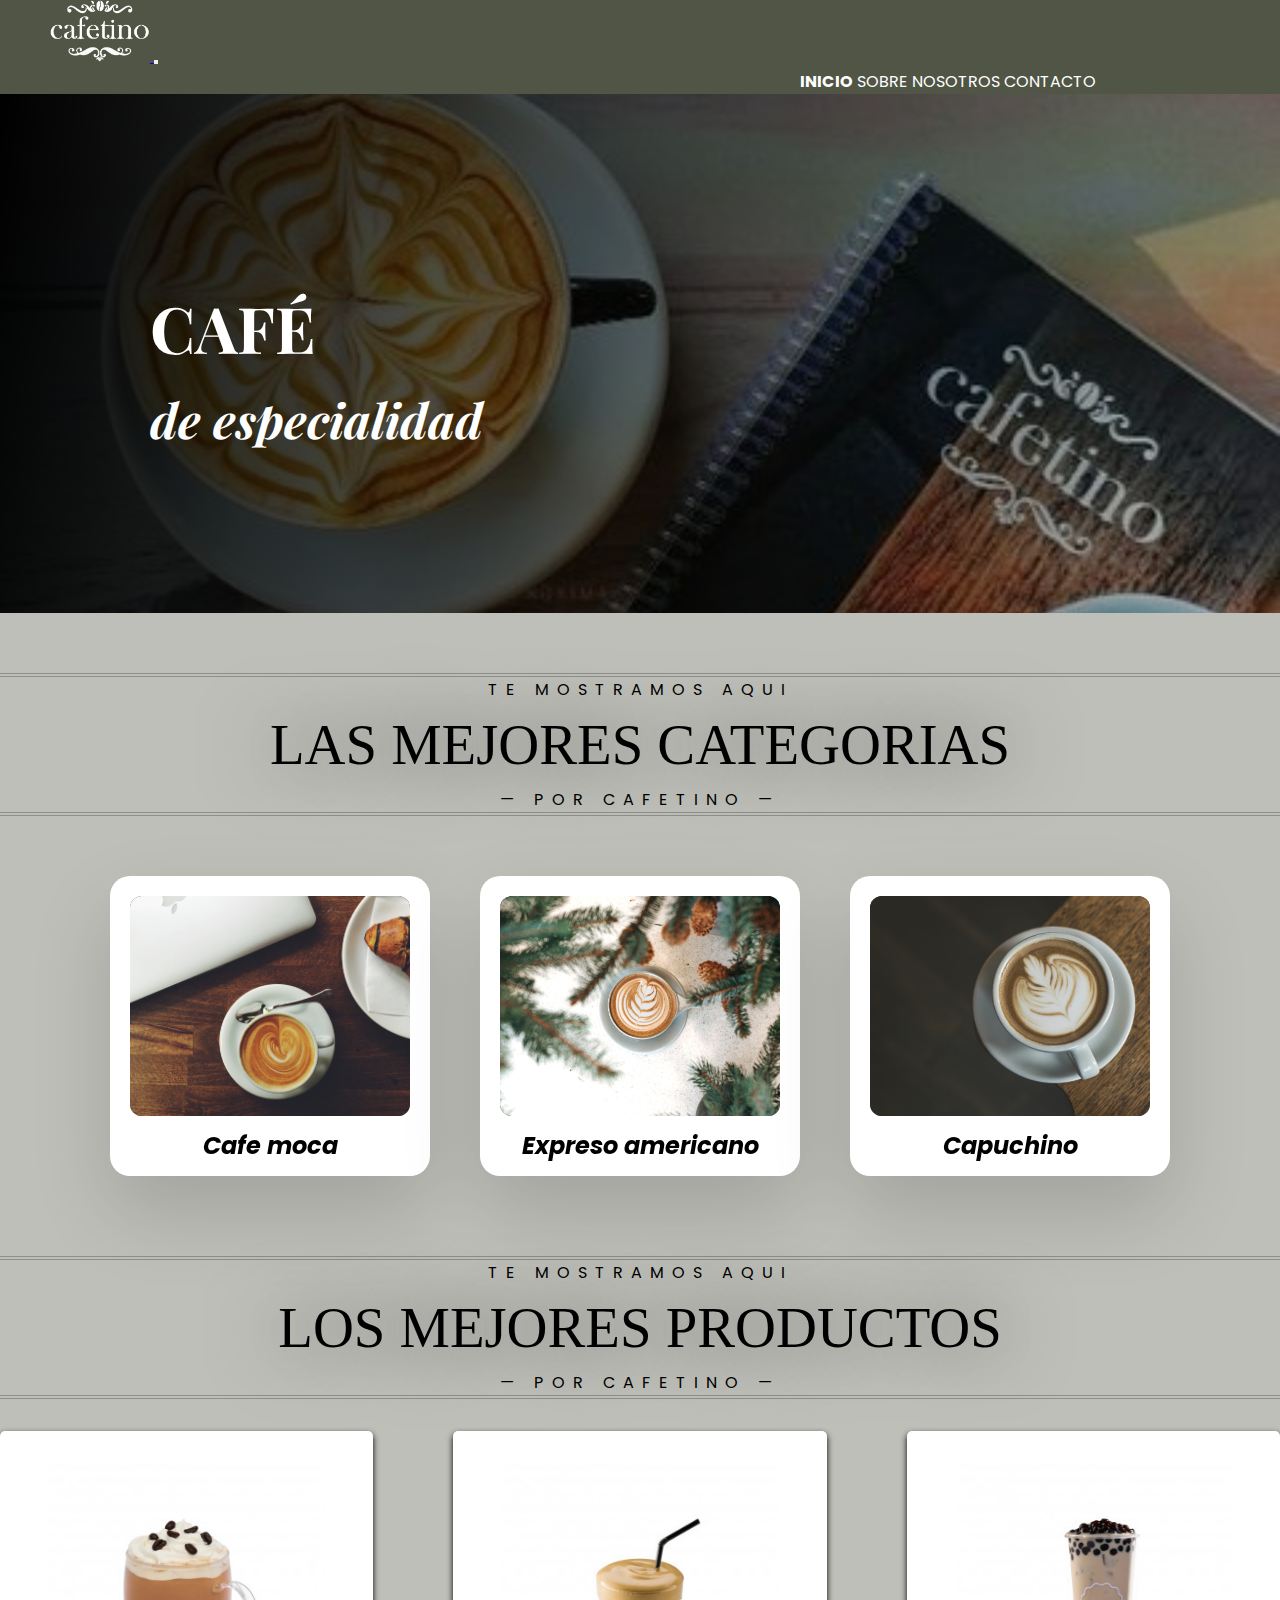
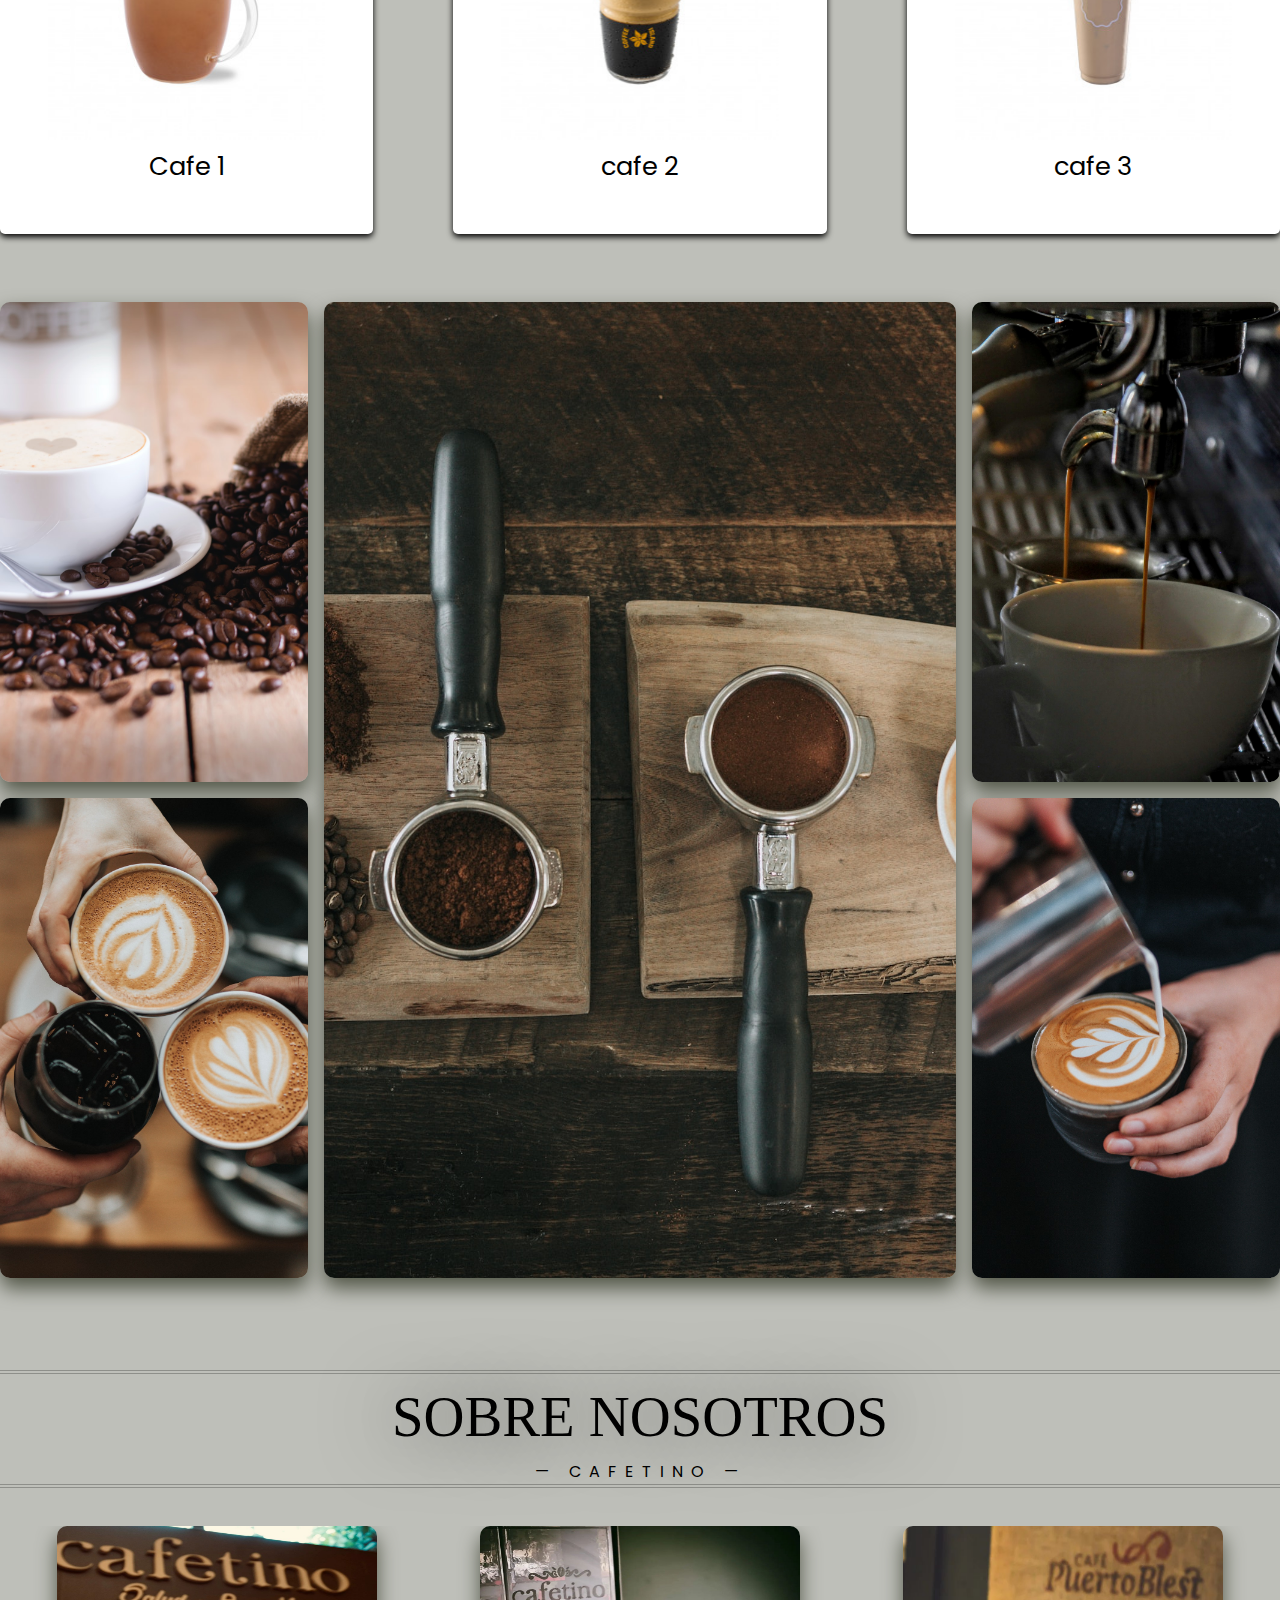
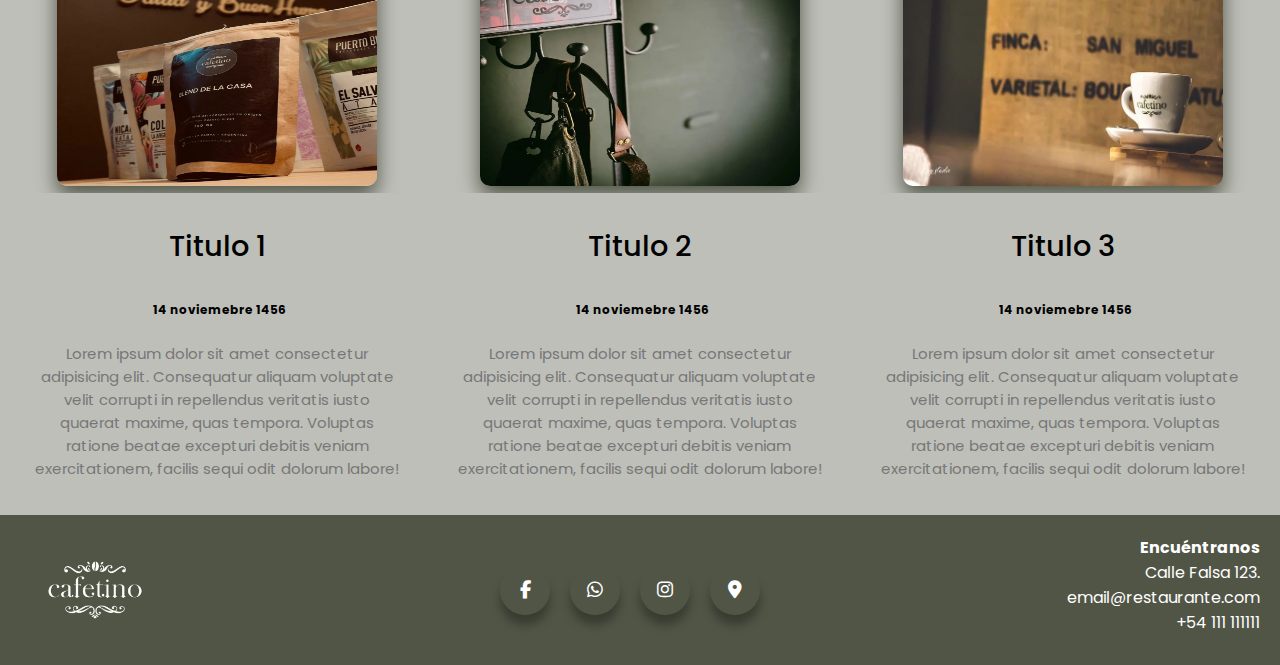
<file: index.html>
<!DOCTYPE html>
<html lang="es">
<head>
    <meta charset="UTF-8">
    <meta http-equiv="X-UA-Compatible" content="IE=edge">
    <meta name="viewport" content="width=device-width, initial-scale=1.0">
    <title>Cafetino</title>
    <link rel="icon" href="./images/cafetino logo.png">
    <meta name="author" content="General Pages">
    <meta name="description" content="cafetino, cafeteria, cafe">
    <link href="https://cdn.jsdelivr.net/npm/bootstrap@5.3.0/dist/css/bootstrap.min.css" rel="stylesheet" integrity="sha384-9ndCyUaIbzAi2FUVXJi0CjmCapSmO7SnpJef0486qhLnuZ2cdeRhO02iuK6FUUVM" crossorigin="anonymous">
    <link rel="stylesheet" href="https://cdnjs.cloudflare.com/ajax/libs/font-awesome/6.4.2/css/all.min.css" />
    <link rel="stylesheet" href="./css/styles.css">
    <link href="https://fonts.googleapis.com/css2?family=Herr+Von+Muellerhoff&family=Poppins:ital,wght@0,300;0,500;1,400&display=swap" rel="stylesheet">
    <link href="https://fonts.googleapis.com/css2?family=Playfair+Display:ital,wght@0,400..900;1,400..900&display=swap" rel="stylesheet">
    <link rel="preconnect" href="https://fonts.googleapis.com">
    <link rel="preconnect" href="https://fonts.gstatic.com" crossorigin>
    <link href="https://fonts.googleapis.com/css2?family=Dancing+Script:wght@400..700&family=Libre+Baskerville:ital,wght@0,400;0,700;1,400&family=Playfair+Display:ital,wght@0,400..900;1,400..900&display=swap" rel="stylesheet">
</head>
<body>
    <header class="header">
        <nav class="navbar navbar-expand-lg bg-custom">
            <div class="container-fluid">
              <a class="navbar-brand" href="#">
                <img class="logo" src="./images/cafetino logo.png" alt="Logo">
              </a>
              <button class="navbar-toggler" type="button" data-bs-toggle="collapse" data-bs-target="#navbarNavAltMarkup" aria-controls="navbarNavAltMarkup" aria-expanded="false" aria-label="Toggle navigation">
                <span class="navbar-toggler-icon"></span>
              </button>
              <div class="collapse navbar-collapse" id="navbarNavAltMarkup">
                <div class="navbar-nav">
                  <a class="nav-link active" aria-current="page" href="index.html"><span class="header__navbar-efecto">INICIO</span></a>
                  <a class="nav-link active" aria-current="page" href="#sobre-nosotros"><span class="header__navbar">SOBRE NOSOTROS</span></a>

                  <a class="nav-link active" aria-current="page" href="contacto.html"><span class="header__navbar">CONTACTO</span></a></a>
                </div>
              </div>
            </div>
          </nav>
    </header>
    <main class="main">
      <div class="main__vista-principal">
        <h1 class="main__vista-principal--titulo">CAFÉ<span class="main___vista-principal--titulo-span"><br>de especialidad</span></h1>
      </div>
    <section class="contenedor categorias-top">
      <p class="categoriash1">
        Te mostramos aqui
        <span class="spancategoria">LAS MEJORES CATEGORIAS</span>
        &mdash; por cafetino &mdash;
      </p>
        <div class="contenedor-categorias">
          <div class="imagen-caja">
              <img src="images/moca-category.jpg" alt="cafemoca">
          </div>
              <div class="carta-categoria categoria-moca">
                <h2><i>Cafe moca</i></h2>
                <p>El Cafe "Moca", es una deliciosa bebida que combina café espresso, chocolate y leche vaporizada. Es conocido por su sabor rico y indulgente, con la dulzura del chocolate complementando el amargor del café.</p>
            </div>
        </div>
      <div class="contenedor-categorias">
          <div class="imagen-caja">
              <img src="images/expreso-category.jpg" alt="cafeexpreso">
          </div>
            <div class="carta-categoria categoria-expreso">
              <h2><i>Expreso americano</i></h2>
              <p>El café Americano es una bebida de café simple pero deliciosa que consiste en espresso diluido con agua caliente. Se cree que su origen se remonta a la Segunda Guerra Mundial, cuando los soldados estadounidenses en Europa diluían el café espresso con agua para replicar el café estilo americano al que estaban acostumbrados.</p>
            </div>     
        </div>
      <div class="contenedor-categorias">
          <div class="imagen-caja">
              <img src="images/capuchino-category.jpg" alt="cafecapuchino">
          </div>
          <div class="carta-categoria categoria-capuchino">
              <h2><i>Capuchino</i></h2>
              <p>El capuchino es una bebida de café originaria de Italia. Consiste en partes iguales de espresso, leche vaporizada y espuma de leche. Tiene un sabor equilibrado entre el fuerte sabor del café espresso y la suavidad de la leche vaporizada. La espuma de leche en la parte superior le da una textura cremosa y una presentación distintiva.</p>
          </div>         
      </div>
    </section>

  <section class="contenedor productos-top">
      <p class="productosh1">
        Te mostramos aqui
        <span class="spanproducto">LOS MEJORES PRODUCTOS</span>
        &mdash; por cafetino &mdash;
      </p>
    

    <div class="contenedor-productos">
      <!--producto1-->
      <div class="producto-carta">
        <div class="contenedor-imagen-producto">
          <img src="images/cafe-australiano.jpg" alt="Cafe 1"> <i></i>
        </div>
         <div class="contenedor-cafe">
          <h3>Cafe 1</h3>
        </div>
    </div>
      <!--producto2-->
      <div class="producto-carta">
        <div class="contenedor-imagen-producto">
          <img src="images/cafe-helado.jpg" alt="Cafe 2">
        </div>
        <div class="contenedor-cafe">
          <h3>cafe 2</h3>
        </div>
      </div>
      <!--producto3-->
      <div class="producto-carta">
        <div class="contenedor-imagen-producto">
          <img src="images/cafe-ingles.jpg" alt="cafe 3">
        </div>
        <div class="contenedor-cafe">
          <h3>cafe 3</h3>
        </div>
      </div>
    </div>
  </section>

  <section class="galeria">

    <img src="images/gallery1.jpg" alt="Galeria foto 1" class="galeria-foto1">
    <img src="images/gallery2.jpg" alt="Galeria foto 2" class="galeria-foto2">
    <img src="images/gallery3.jpg" alt="Galeria foto 3" class="galeria-foto3">
    <img src="images/gallery4.jpg" alt="Galeria foto 4" class="galeria-foto4">
    <img src="images/gallery5.jpg" alt="Galeria foto 5" class="galeria-foto5">

  </section>

  <section id="sobre-nosotros" class="contenedor nosotros">
    <p class="nosotrosh1">
      <!--Te informamos aqui-->
      <span class="spannosotros">SOBRE NOSOTROS</span>
      &mdash; cafetino &mdash;
    </p>
    <!--<h1 class="nosotrosh1">Sobre nosotros</h1>-->
      <div class="sobre-nosotros">
        <div class="carta-entera">
          <div class="contenedor-nosotros">
            <div class="contenedor-imagen-nosotros">
              <img src="images/cafetinofoto3.jpg" alt="fotonosotros1" class="fotonosotros1">
            </div>
          </div>
          <div class="contenido-nosotros">
            <h3>Titulo 1</h3>
            <b class="fechanosotros">14 noviemebre 1456</b>
            <p>Lorem ipsum dolor sit amet consectetur adipisicing elit. Consequatur aliquam voluptate velit corrupti in repellendus veritatis iusto quaerat maxime, quas tempora. Voluptas ratione beatae excepturi debitis veniam exercitationem, facilis sequi odit dolorum labore!</p>
          </div>
        </div>
      <div class="carta-entera">
        <div class="contenedor-nosotros">
          <div class="contenedor-imagen-nosotros">
            <img src="images/cafetinofoto2.jpg" alt="fotonosotros2" class="fotonosotros2">
          </div>
        </div>
        <div class="contenido-nosotros">
          <h3>Titulo 2</h3>
          <b class="fechanosotros">14 noviemebre 1456</b>
          <p>Lorem ipsum dolor sit amet consectetur adipisicing elit. Consequatur aliquam voluptate velit corrupti in repellendus veritatis iusto quaerat maxime, quas tempora. Voluptas ratione beatae excepturi debitis veniam exercitationem, facilis sequi odit dolorum labore!</p>
        </div>
      </div>
      <div class="carta-entera">
        <div class="contenedor-nosotros">
          <div class="contenedor-imagen-nosotros">
            <img src="images/cafetinofoto1.jpg" alt="fotonosotros3" class="fotonosotros3">
          </div>
        </div>
          <div class="contenido-nosotros">
            <h3>Titulo 3</h3>
            <b class="fechanosotros">14 noviemebre 1456</b>
            <p>Lorem ipsum dolor sit amet consectetur adipisicing elit. Consequatur aliquam voluptate velit corrupti in repellendus veritatis iusto quaerat maxime, quas tempora. Voluptas ratione beatae excepturi debitis veniam exercitationem, facilis sequi odit dolorum labore!</p>
          </div>
      </div>
    </div>
    </section>
    </main>
    <footer class="footer">
      <a class="footer__logo" href="./index.html">
          <img class="footer__logo--img" src="./images/cafetino_profile-removebg.png" alt="Logo">
      </a>
      <div class="footer__redes">
        <ul class="wrapper">
          <a href="https://www.facebook.com/cafetinogeneralpico" target="_blank">
            <li class="icon facebook">
              <span class="tooltip">Facebook</span>
              <span><i class="fab fa-facebook-f"></i></span>
            </li>
          </a>
          <a href="https://api.whatsapp.com/send?phone=%2B542302551808&context=ARBkhcnfabGoY84cSqTXMLaGmI7zZdl6-7RQ3scLhuxHTnfGXE5vGs2W00U7s0LvyDG0OUD1HG7WewZoyH2egTFtNtB4YXBI0i3dyL1r9xQOVpCFaXABkW-FzgXt-mxb7u6nc-0tmU00shLMqRV3R2o1nQ&source=FB_Page&app=facebook&entry_point=page_cta&fbclid=IwZXh0bgNhZW0CMTAAAR3CAYp70dFyGly7kpAIk6fkmJK2AqeOkbWMrmpzdPEVtvtDb-5Q_hIelwA_aem_AfpnZ2h4NeaeiCJsj0-CYyUd_knV5LkkoThbCXQEmhklnrkVb5OeKIbQh8cUV7IjqDrqakKwzefAnk-9m5EUILy9" target="_blank">
            <li class="icon twitter">
              <span class="tooltip">Whatsapp</span>
              <span><i class="fa-brands fa-whatsapp"></i></span>
            </li>
          </a>
          <a href="https://www.instagram.com/cafetinogeneralpico/" target="_blank">
            <li class="icon instagram">
              <span class="tooltip">Instagram</span>
              <span><i class="fab fa-instagram"></i></span>
            </li>
          </a>
          <a href="https://www.google.com/maps/place/CAFETINO+TAKE+AWAY,+Av.+San+Mart%C3%ADn+688,+Gral.+Pico,+La+Pampa/@-35.6608291,-63.759871,17z/data=!3m1!4b1!4m6!3m5!1s0x95c37d5a4e58c6dd:0xbe9ea08fa550042c!8m2!3d-35.6608335!4d-63.7552576!16s%2Fg%2F11t1dygwdn?entry=ttu" target="_blank">
            <li class="icon maps">
              <span class="tooltip">Google Maps</span>
              <span><i class="fa-solid fa-location-dot"></i></span>
            </li>
          </a> 
        </ul>            
      </div>
      <div class="footer__encuentranos">
           <h4 class="footer__encuentranos--titulo">Encuéntranos</h4>
           <p class="footer__encuentranos--parrafo">Calle Falsa 123.</p>
           <p class="footer__encuentranos--parrafo">email@restaurante.com</p>
           <p class="footer__encuentranos--parrafo">+54 111 111111</p>
      </div>
   </footer> 
    <script src="https://cdn.jsdelivr.net/npm/bootstrap@5.3.0/dist/js/bootstrap.bundle.min.js" integrity="sha384-geWF76RCwLtnZ8qwWowPQNguL3RmwHVBC9FhGdlKrxdiJJigb/j/68SIy3Te4Bkz" crossorigin="anonymous"></script>
</body>
</html>
</file>
<file: css/styles.css>
* {
    margin: 0;
    padding: 0;
    box-sizing: border-box;
    font-family: Poppins, sans-serif;
  }
  body {
    background-color: #bebfb9;
  }

  .contenedor {
    max-width: 100%;
    margin: 0 auto;
  }

  /*>>>> INICIO HEADER <<<<*/

  .header__navbar-efecto {
    color: white;
    font-weight: bold;
    display: inline-block;
    position: relative;
  }
  .header__navbar {
    display: inline-block;
    position: relative;
    color: white;
  }
  .bg-custom {
    background-color: #515546 !important;
}
  .header__navbar-efecto::after, .header__navbar::after {
    content: "";
    position: absolute;
    width: 100%;
    height: 3px;
    bottom: 0;
    left: 0;
    background-color: #BB8F60;
    transform: scaleX(0);
    transform-origin:bottom right;
    transition: transform 0.4s ease-out;
  }
  .header__navbar-efecto:hover::after, .header__navbar:hover::after {
    transform: scaleX(1);
    transform-origin: bottom left;
  }
  .navbar {
    position: fixed;
    z-index: 10;
    width: 100%;
    color: white;
  }
  
  .navbar-nav {
    padding-left: 800px;
  }
  
  .logo {
    width: 100px;
    margin-left: 50px;
  }

  main {
    padding-top: 85px;
  }
  .main__vista-principal {
    width: 100%;
    height: 33rem;
    background-size: cover;

    background-image: linear-gradient(100deg, #000000, #00000020), url(../images/portada\ 4.jpg);
    background-image: linear-gradient(100deg, #000000, #00000020), url(../images/portada.jpg);
    background-position: center;
  }
  .main__vista-principal--titulo {
    color: white;
    padding: 200px 0 0 150px;
    font-family: "Playfair Display", serif;
    font-size: 4rem;
  }
  .main___vista-principal--titulo-span {
    font-family: "Playfair Display", serif;
    font-size: 3rem;
    font-style: italic;
  }

  /*>>>> FIN HEADER <<<<*/

  /*>>>> INICIO MAIN Y SECCIONES <<<<*/

  

  .categorias-top {
    position: relative;
    display: flex;
    justify-content: center;
    align-items: flex-start;
    flex-wrap: wrap;
    gap: 60px 50px;
    padding-top: 60px;
    padding-bottom: 80px;
  }

  .categorias-top .categoriash1 {
    text-transform: uppercase;
    text-align: center;
    letter-spacing: .5em;
    border: 4px double rgba(0, 0, 0, 0.25);
    border-width: 4px 0;
    padding: 0px;
    top: 18%;
    left: 50%;
    width: 100%;
  
  }

  .spancategoria {
    font: 700 4em/1;
    font-size: 1.5cm;
    font-family: 'Times New Roman', Times, serif;
  letter-spacing: 0;
  padding: 10px;
  display:flex;
  justify-content: center;
  margin: 0 auto;
  text-shadow: 0 0 80px black;
  color: transparent;
  background: black; /* Cambia el fondo del texto a negro */
  -webkit-background-clip: text;
  background-clip: text;

  /* Animate Background Image */

  -webkit-text-fill-color: transparent;
  -webkit-animation: aitf 80s linear infinite;

  /* Activate hardware acceleration for smoother animations */

  -webkit-transform: translate3d(0,0,0);
  -webkit-backface-visibility: hidden;
  }

  @-webkit-keyframes aitf {
    0% { background-position: 0% 50%; }
    100% { background-position: 100% 50%; }
  }

  .categorias-top .contenedor-categorias {
    position: relative;
    display: flex;
    justify-content: center;
    align-items: flex-start;
    width: 320px;
    height: 300px;
    background-color: #FFF;
    border-radius: 20px;
    transition: 0.5s;
    box-shadow: 0 35px 80px rgba(0, 0, 0, 0.15);
  }

  .categorias-top .contenedor-categorias:hover {
    height: 400px;
  }

  .categorias-top .contenedor-categorias .imagen-caja {
    position: absolute;
    top: 20px;
    width: 280px;
    height: 220px;
    background: #333 ;
    border-radius: 12px;
    overflow: hidden;
    transition: 0.5s;
  }

  .categorias-top .contenedor-categorias:hover .imagen-caja {
    top: -80px;
    scale: 0.75;
    box-shadow: 0 15px 45px rgba(0, 0, 0, 0.2);
  }

  .categorias-top .contenedor-categorias .imagen-caja img {
    position: absolute;
    top: 0;
    left: 0;
    width: 100%;
    height: 100%;
    object-fit: cover;
  }

  .categorias-top .contenedor-categorias .carta-categoria {
    position: absolute;
    top: 252px;
    width: 100%;
    height: 35px;
    padding: 0 30px;
    text-align: center;
    overflow: hidden;
    transition: 0.5s;
  }

  .categorias-top .contenedor-categorias:hover .carta-categoria {
    top: 130px;
    height: 250px;
  }

  .categorias-top .contenedor-categorias .carta-categoria h2 {
    font-size: 1.5rem;
    font-weight: 700;
    color: #000000;
  }

  .categorias-top .contenedor-categorias .carta-categoria p {
    color: #333;
  }

  /*>>>> INICIO MEJORES PRODUCTOS <<<<*/

  .productos-top {
    display: flex;
	flex-direction: column;
	gap: 2rem;
	margin-bottom: 3rem;
  }
  .productos-titulo {
    display: flex;
    flex-direction: row;
    width: 100%;
  }
  .productosh1 {
    text-transform: uppercase;
    text-align: center;
    letter-spacing: .5em;
    border: 4px double rgba(0, 0, 0, 0.25);
    border-width: 4px 0;
    padding: 0px;
    top: 18%;
    left: 50%;
    width: 100%;
    
    
  }

  .spanproducto {
  font: 700 4em/1;
  font-size: 1.5cm;
  font-family: 'Times New Roman', Times, serif;
  letter-spacing: 0;
  padding: 10px;
  display:flex;
  justify-content: center;
  text-shadow: 0 0 80px black;
  color: transparent;
  background: black; /* Cambia el fondo del texto a negro */
  -webkit-background-clip: text;
  background-clip: text;

  /* Animate Background Image */

  -webkit-text-fill-color: transparent;
  -webkit-animation: aitf 80s linear infinite;

  /* Activate hardware acceleration for smoother animations */

  -webkit-transform: translate3d(0,0,0);
  -webkit-backface-visibility: hidden;
  }

  @-webkit-keyframes aitf {
    0% { background-position: 0% 50%; }
    100% { background-position: 100% 50%; }
  }

  .contenedor-productos {
    display: grid;
	  grid-template-columns: repeat(auto-fit, minmax(20rem, 1fr));
	  gap: 5rem;
    margin-bottom: 20px;

  }

  .producto-carta {
    background-color: #fff;
	  padding: 2rem 3rem;
	  border-radius: 5px;
	  cursor: pointer;
	  box-shadow: 0 3px 6px black;
  }

  .contenedor-imagen-producto {
    position:relative;
  }

  .contenedor-imagen-producto img {
    width: 100%;
  }

  .contenedor-cafe h3 {
    grid-row: 2/3;
	  grid-column: 1/-1;

	  font-weight: 400;
	  font-size: 1.6rem;
	  margin-bottom: 1rem;
	  cursor: pointer;
    text-align: center;
  }

  .contenedor-cafe h3:hover {
    color:#BB8F60; 
  }

  /*>>>> INICIO GALERIA DE FOTOS <<<<*/

  .galeria {
    display: grid;
	  grid-template-columns: repeat(4, 1fr);
	  grid-template-rows: repeat(2, 30rem);
	  gap: 1.0rem;
	  margin-bottom: 0px;
  }

  .galeria img {
    width: 100%;
	  height: 100%;
	  object-fit: cover;
    border-radius: 10px;
    box-shadow: 0 10px 20px #515546;
  }

  .galeria-foto1 {
    grid-column: 2/4;
    grid-row: 1/3;
  }

  /*>>>> FIN GALERIA DE FOTOS <<<<*/

  /*>>>> INICIO SOBRE NOSOTROS <<<<*/

  .nosotros {
    display: flex;
	  flex-direction: column;
    gap: 0.5rem;
    margin-left: 0px;
    padding-top: 92px;
  
  }

  .sobre-nosotros {
    display: grid;
	  grid-template-columns: repeat(3, 1fr);
	  gap: 3rem;
    padding: 30px;
    justify-content: center;
    text-align: center;

  }

  /*.nosotrosh1 {
    text-align: center;
    padding-top: 80px;
  }*/

  .nosotrosh1 {
    text-transform: uppercase;
    text-align: center;
    letter-spacing: .5em;
    
    border: 4px double rgba(0, 0, 0, 0.25);
    border-width: 4px 0;
    padding: 0px;
    top: 18%;
    left: 50%;
    width: 100%;
    
  }

  .spannosotros {
    font: 700 4em/1;
    font-size: 1.5cm;
  font-family: 'Times New Roman', Times, serif;
  letter-spacing: 0;
  padding: 10px;
  display:flex;
  justify-content: center;
  text-shadow: 0 0 80px black;
  color: transparent;
  background: black; /* Cambia el fondo del texto a negro */
  -webkit-background-clip: text;
  background-clip: text;

  /* Animate Background Image */

  -webkit-text-fill-color: transparent;
  -webkit-animation: aitf 80s linear infinite;

  /* Activate hardware acceleration for smoother animations */

  -webkit-transform: translate3d(0,0,0);
  -webkit-backface-visibility: hidden;
  }

  @-webkit-keyframes aitf {
    0% { background-position: 0% 50%; }
    100% { background-position: 100% 50%; }
  }

  .carta-entera {
    display: flex;
	  flex-direction: column;
	  gap: 2rem;
  }

  .contenedor-nosotros .contenedor-imagen-nosotros {
    border-radius: 0;
	  cursor: pointer;
	  position: relative;
	  overflow: hidden;
  }

  .fotonosotros1, .fotonosotros2, .fotonosotros3 {
    width: 320px;
    height: 260px;
    border-radius: 10px;
    box-shadow: 0 10px 20px #515546;
    
  }

  .contenido-nosotros h3 {
    font-size: 1.8rem;
	  margin-bottom: 1.7rem;
	  color: var(--dark-color);
	  font-weight: 500;
  
  }

  .contenido-nosotros h3:hover {
    color: var(--primary-color);
	  cursor: pointer;
  }

  .contenido-nosotros p {
    margin-top: 1rem;
	  font-size: 15px;
	  color: #777;
    padding: 5px;
  }

  .fechanosotros {
    color: var(--primary-color);
	  font-size: 12px;
    margin-left: 5px;
  
  }

  /*>>>> FIN SOBRE NOSOTROS <<<<*/

  /*>>>> INICIO FOOTER <<<<*/

  .footer {
    display: flex;
    flex-direction: row;
    justify-content: space-between;
    background-color: #515546;
    
  }
  
  .footer__logo {
    display: flex;
    flex-direction: column;
    align-self: center;
    margin-left: 20px;
    width: 40%;
  }
  
  .footer__logo--img {
    width: 150px;
  }
  
  .footer__redes {
    display: flex;
    flex-direction: row;
    justify-content: center;
    align-self: center;
    height: 100%;
    width: 100%;
    font-family: "Poppins", sans-serif;
    place-items: center;
    background-color: #515546;
  }
  
  .wrapper {
    display: inline-flex;
    list-style: none;
  }
  .icon {
    color: white;
  }
  .wrapper .icon {
    position: relative;
    
    border-radius: 50%;
    padding: 15px;
    margin: 10px;
    width: 50px;
    height: 50px;
    font-size: 18px;
    display: flex;
    justify-content: center;
    align-items: center;
    flex-direction: column;
    box-shadow: 0 10px 10px rgba(0, 0, 0, 0.3);
    cursor: pointer;
    transition: all 0.2s cubic-bezier(0.68, -0.55, 0.265, 1.55);
  }
  
  .wrapper .tooltip {
    position: absolute;
    top: 0;
    font-size: 14px;
    background: #ffffff;
    color: white;
    padding: 5px 8px;
    border-radius: 5px;
    box-shadow: 0 10px 10px rgba(0, 0, 0, 0.1);
    opacity: 0;
    pointer-events: none;
    transition: all 0.3s cubic-bezier(0.68, -0.55, 0.265, 1.55);
  }
  
  .wrapper .tooltip::before {
    position: absolute;
    content: "";
    height: 8px;
    width: 8px;
    background: #ffffff;
    bottom: -3px;
    left: 50%;
    transform: translate(-50%) rotate(45deg);
    transition: all 0.3s cubic-bezier(0.68, -0.55, 0.265, 1.55);
  }
  .wrapper .icon:hover span,
  .wrapper .icon:hover .tooltip {
    text-shadow: 0px -1px 0px rgba(0, 0, 0, 0.1);
  }
  
  .facebook {
    --color: #1877f2;
  }
  .twitter {
    --color: #25CC64;
  }
  .instagram {
    --color: #e4405f;
  }
  .maps {
    --color: #F3B604;
  }
  .icon:hover,
  .icon:hover .tooltip,
  .icon:hover .tooltip::before {
    background: var(--color);
    color: white;
  }
  
  .footer__encuentranos {
    color: white;
    margin: 20px;
    width: 40%;
    text-align: end;
  }

  /* ---------- RESPONSIVE DESING ---------- */
/*----------- Página principal version mobile -----------*/
@media (max-width: 599px) {
  .navbar-nav {
    padding-left: 0;
  }
}
</file>
